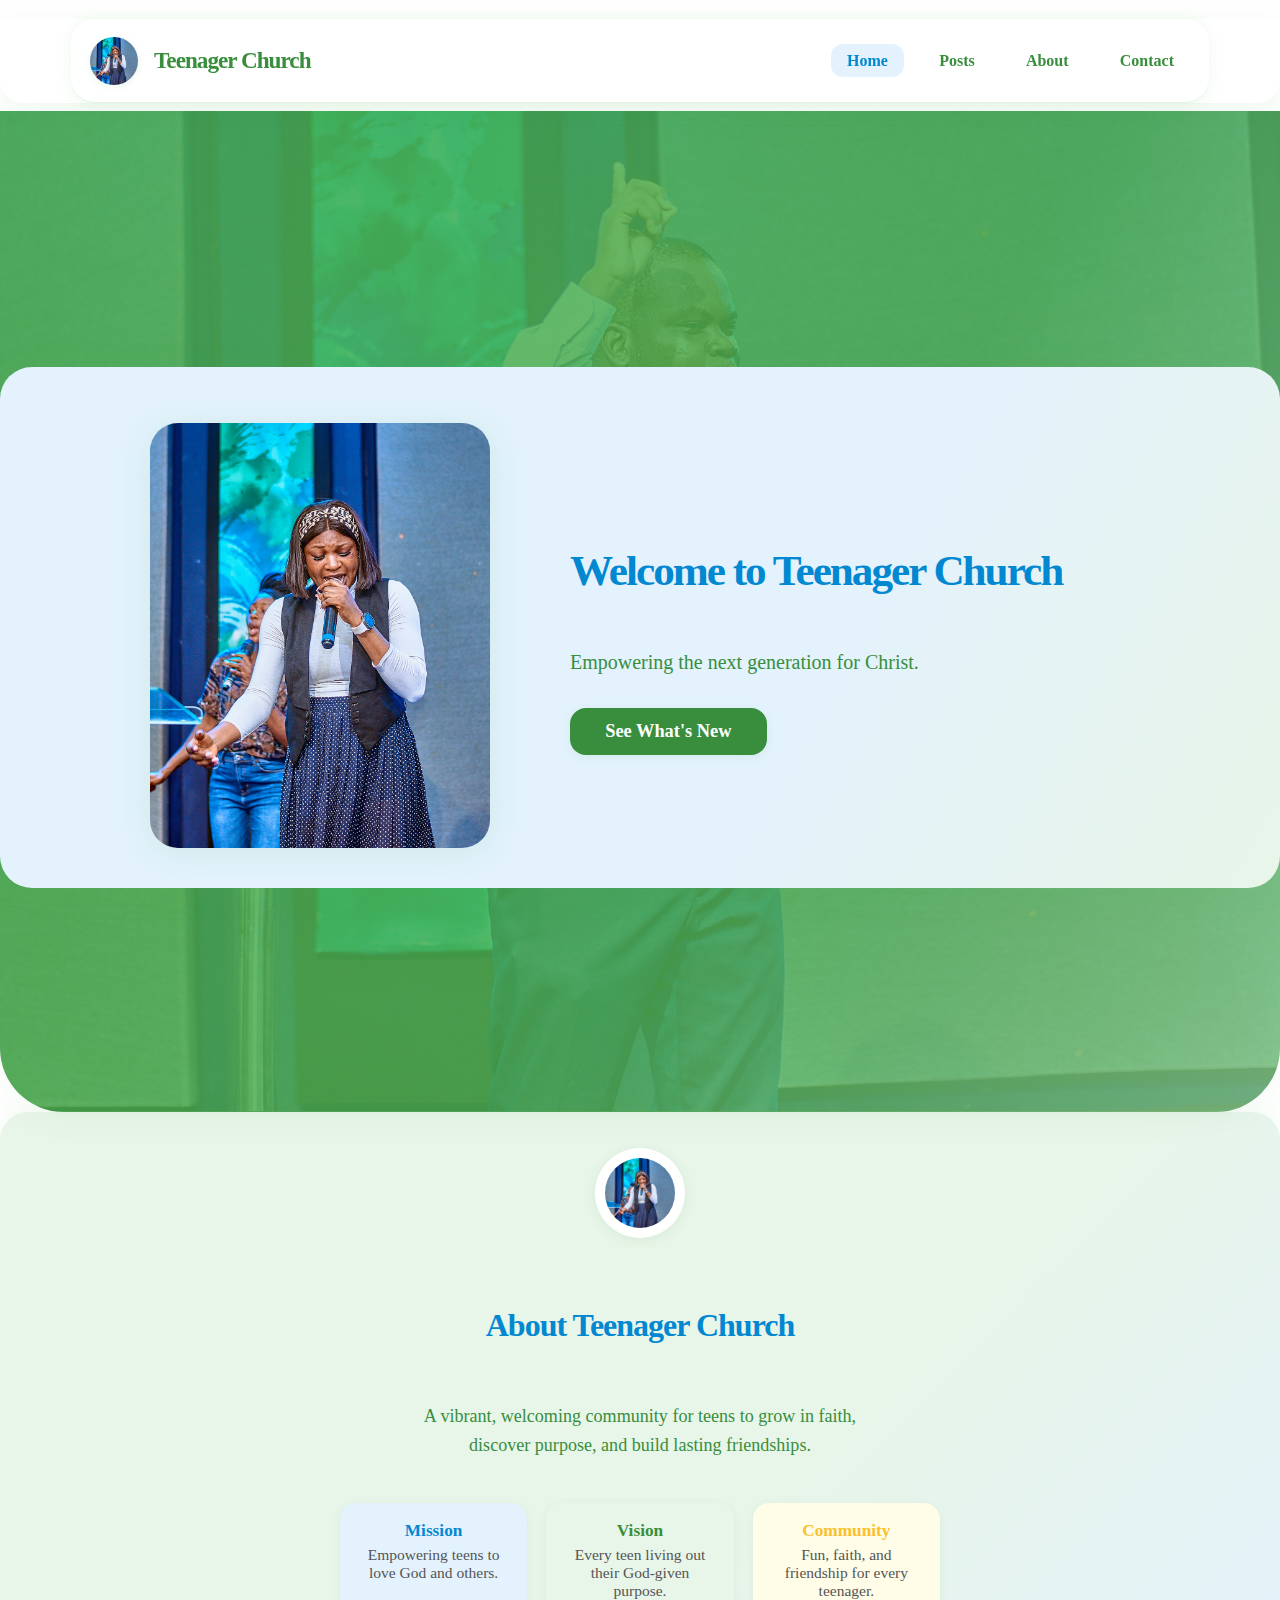
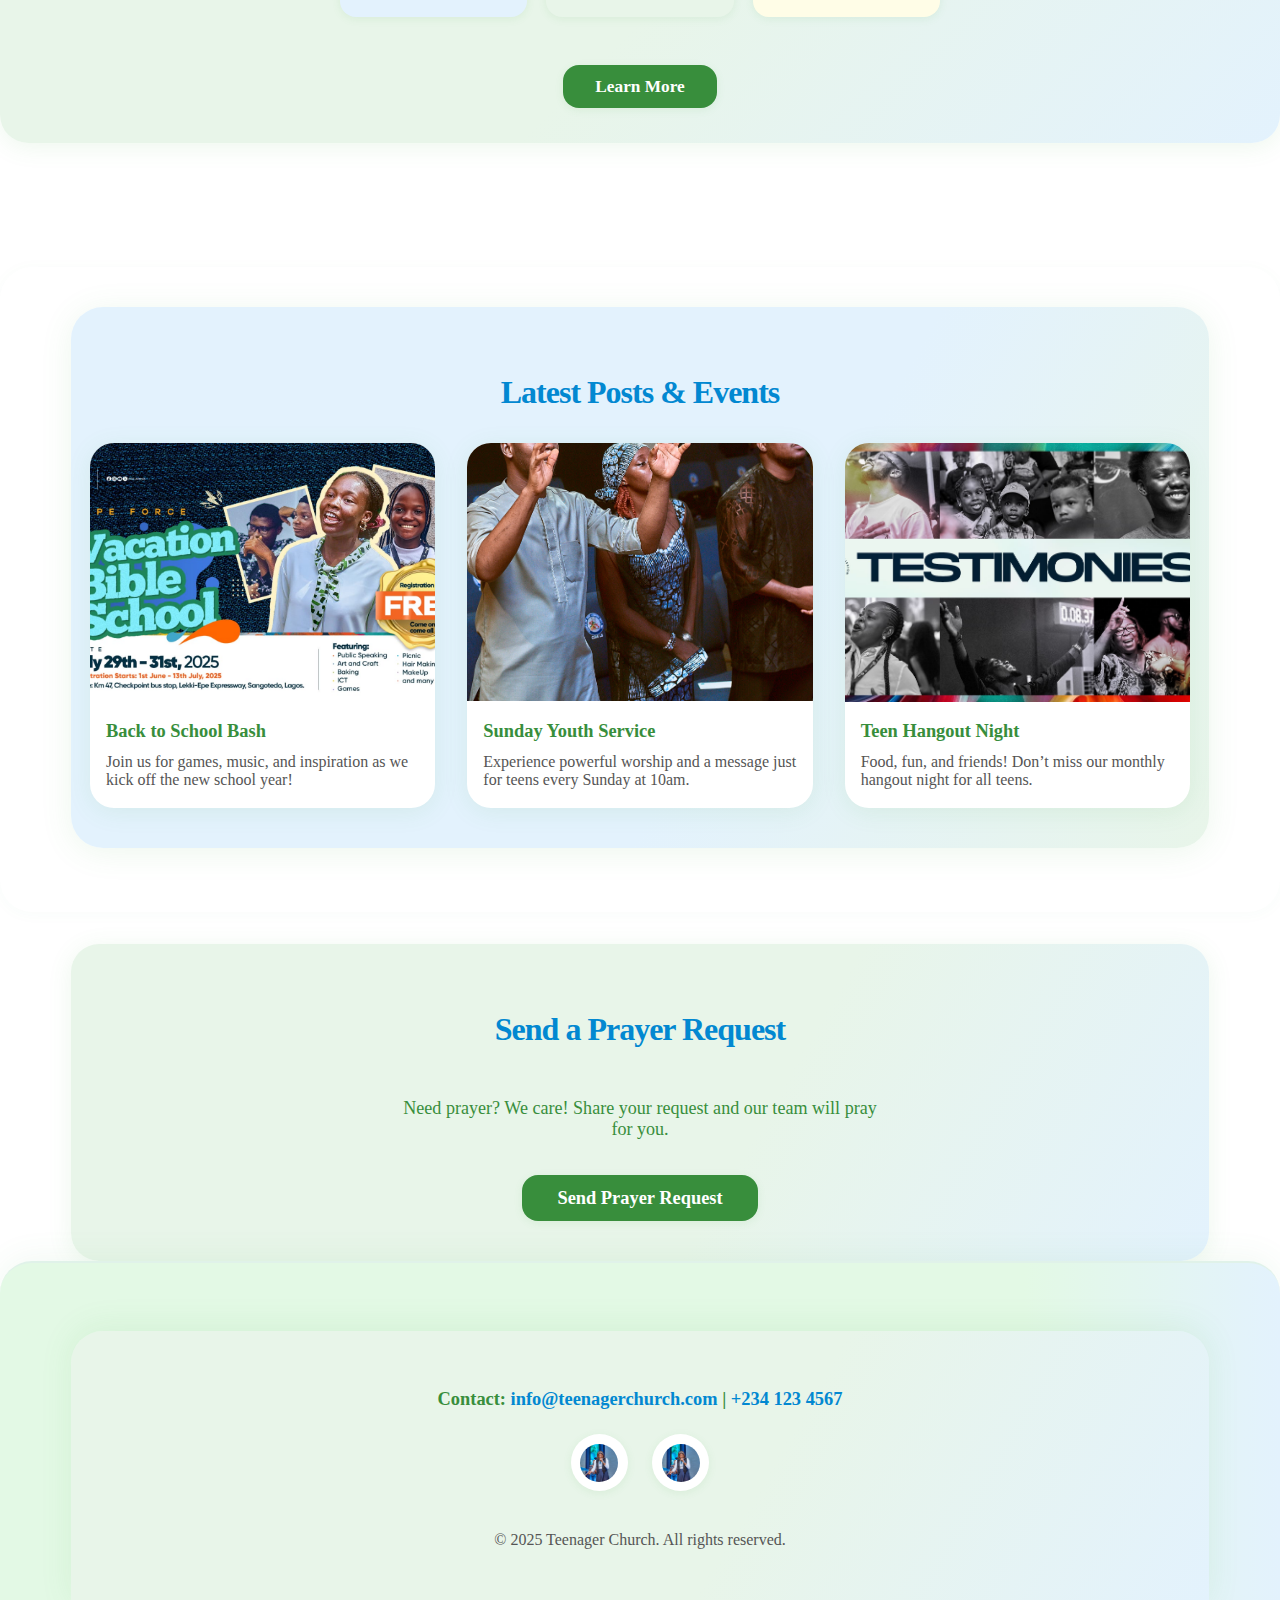
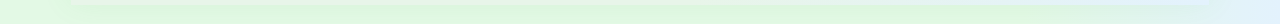
<file: index.html>
<!DOCTYPE html>
<html lang="en">
<head>
  <meta charset="UTF-8">
  <meta name="viewport" content="width=device-width, initial-scale=1.0">
  <title>Teenager Church | Home</title>
  <link rel="stylesheet" href="assets/css/style.css">
  <link href="https://fonts.googleapis.com/css?family=Poppins:400,600&display=swap" rel="stylesheet">
  <script defer src="assets/js/main.js"></script>
</head>
<body> 
  <header class="header">
    <div class="container header-modern" style="background:rgba(255,255,255,0.75); backdrop-filter:blur(12px); border-radius:24px; box-shadow:0 2px 16px rgba(76,175,80,0.10); padding:1.1rem 1.2rem; margin-top:1.2rem; display:flex; align-items:center; justify-content:space-between; gap:2rem;">
      <div class="logo-modern" style="display:flex; align-items:center; gap:1rem;">
        <img src="assets/images/AIP_6742.jpg" alt="Logo" style="width:48px; height:48px; border-radius:50%; object-fit:cover; box-shadow:0 2px 8px rgba(76,175,80,0.10);">
        <span style="font-size:1.45rem; font-weight:700; color:#388e3c; letter-spacing:-1px;">Teenager Church</span>
      </div>
      <nav class="nav-modern" style="display:flex; align-items:center; gap:1.2rem;">
        <button class="menu-btn" aria-label="Open menu" onclick="document.querySelector('.nav-modern ul').classList.toggle('open')" style="background:none; border:none; font-size:2rem; color:#388e3c; display:none; cursor:pointer;">&#9776;</button>
        <ul style="display:flex; gap:1.2rem; list-style:none; margin:0; padding:0;">
          <li><a href="index.html" class="active" style="font-weight:600; color:#0288d1; background:#e3f2fd; border-radius:12px; padding:0.5rem 1rem; text-decoration:none;">Home</a></li>
          <li><a href="posts.html" style="font-weight:600; color:#388e3c; border-radius:12px; padding:0.5rem 1rem; text-decoration:none;">Posts</a></li>
          <li><a href="about.html" style="font-weight:600; color:#388e3c; border-radius:12px; padding:0.5rem 1rem; text-decoration:none;">About</a></li>
          <li><a href="contact.html" style="font-weight:600; color:#388e3c; border-radius:12px; padding:0.5rem 1rem; text-decoration:none;">Contact</a></li>
        </ul>
      </nav>
    </div>
  </header>
  <main>
    <section class="hero">
      <div class="hero-modern" style="background:linear-gradient(120deg,#e3f2fd 60%,#e8f5e9 100%); border-radius:32px; box-shadow:0 4px 32px rgba(76,175,80,0.10); padding:3.5rem 1.2rem 2.5rem 1.2rem; display:flex; flex-wrap:wrap; align-items:center; gap:2.5rem; justify-content:center; margin-bottom:2rem;">
        <div class="hero-img" style="flex:1 1 320px; min-width:220px; max-width:420px; display:flex; align-items:center; justify-content:center; position:relative;">
          <img id="hero-slider-img" src="assets/images/AIP_6742.jpg" alt="Hero Teenager Church" style="width:100%; max-width:340px; border-radius:28px; box-shadow:0 4px 32px rgba(76,175,80,0.13); object-fit:cover; aspect-ratio:4/5; transition:opacity 0.7s;">
        </div>
        <div class="hero-content-modern" style="flex:2 1 400px; min-width:220px; max-width:600px; display:flex; flex-direction:column; gap:1.2rem; align-items:flex-start; justify-content:center;">
          <h1 style="color:#0288d1; font-size:2.7rem; font-weight:800; margin-bottom:0.7rem; letter-spacing:-2px;">Welcome to Teenager Church</h1>
          <p style="color:#388e3c; font-size:1.25rem; font-weight:500; margin-bottom:0.7rem; line-height:1.6;">Empowering the next generation for Christ.</p>
          <a href="posts.html" class="btn btn-primary" style="background:#388e3c; color:#fff; font-weight:600; font-size:1.15rem; border-radius:16px; padding:0.8rem 2.2rem; box-shadow:0 2px 8px rgba(76,175,80,0.10); text-decoration:none; transition:background 0.2s;">See What's New</a>
        </div>
      </div>
  <script>
    // Simple hero image slider
    const heroImages = [
      'assets/images/AIP_6742.jpg',
      'assets/images/AIP_6838.jpg',
      'assets/images/AIP_7256.jpg',
      'assets/images/AIP_7280.jpg'
    ];
    let heroIndex = 0;
    const heroImg = document.addEventListener ? document.getElementById('hero-slider-img') : null;
    function showNextHeroImg() {
      heroIndex = (heroIndex + 1) % heroImages.length;
      const img = document.getElementById('hero-slider-img');
      if (img) {
        img.style.opacity = 0.5;
        setTimeout(() => {
          img.src = heroImages[heroIndex];
          img.style.opacity = 1;
        }, 400);
      }
    }
    setInterval(showNextHeroImg, 3500);
  </script>
    </section>
    <!-- <section class="intro"> -->
      <div class="intro-modern" style="background:linear-gradient(135deg,#e8f5e9 60%,#e3f2fd 100%); border-radius:28px; box-shadow:0 4px 24px rgba(76,175,80,0.10); padding:2.2rem 1rem; margin-bottom:2rem; display:flex; flex-direction:column; align-items:center; gap:2rem;">
        <div class="intro-logo" style="background:#fff; border-radius:50%; box-shadow:0 2px 12px rgba(76,175,80,0.12); width:90px; height:90px; display:flex; align-items:center; justify-content:center; margin-bottom:0.7rem;">
          <img src="assets/images/AIP_6742.jpg" alt="Teenager Church Logo" style="width:70px; height:70px; border-radius:50%; object-fit:cover;">
        </div>
        <h2 style="color:#0288d1; font-size:2rem; font-weight:800; margin-bottom:0.5rem; text-align:center; letter-spacing:-1px;">About Teenager Church</h2>
        <p style="color:#388e3c; font-size:1.13rem; font-weight:500; margin-bottom:0.7rem; text-align:center; max-width:480px; line-height:1.6;">
          A vibrant, welcoming community for teens to grow in faith, discover purpose, and build lasting friendships.
        </p>
        <div class="intro-cards-modern" style="display:grid; grid-template-columns:repeat(auto-fit,minmax(140px,1fr)); gap:1.2rem; width:100%; max-width:600px;">
          <div style="background:#e3f2fd; border-radius:16px; box-shadow:0 2px 8px rgba(76,175,80,0.10); padding:1.1rem 1rem; display:flex; flex-direction:column; align-items:center;">
            <span style="font-weight:700; color:#0288d1; font-size:1.08rem; margin-bottom:0.3rem;">Mission</span>
            <span style="font-size:0.97rem; color:#555; text-align:center;">Empowering teens to love God and others.</span>
          </div>
          <div style="background:#e8f5e9; border-radius:16px; box-shadow:0 2px 8px rgba(76,175,80,0.10); padding:1.1rem 1rem; display:flex; flex-direction:column; align-items:center;">
            <span style="font-weight:700; color:#388e3c; font-size:1.08rem; margin-bottom:0.3rem;">Vision</span>
            <span style="font-size:0.97rem; color:#555; text-align:center;">Every teen living out their God-given purpose.</span>
          </div>
          <div style="background:#fffde7; border-radius:16px; box-shadow:0 2px 8px rgba(76,175,80,0.10); padding:1.1rem 1rem; display:flex; flex-direction:column; align-items:center;">
            <span style="font-weight:700; color:#fbc02d; font-size:1.08rem; margin-bottom:0.3rem;">Community</span>
            <span style="font-size:0.97rem; color:#555; text-align:center;">Fun, faith, and friendship for every teenager.</span>
          </div>
        </div>
        <a href="about.html" class="btn btn-primary" style="background:#388e3c; color:#fff; font-weight:600; font-size:1.08rem; border-radius:16px; padding:0.7rem 2rem; box-shadow:0 2px 8px rgba(76,175,80,0.10); text-decoration:none; transition:background 0.2s; margin-top:1rem;">Learn More</a>
      </div>
      </div>
    </section>
    <div class="section-divider"></div>
    <section class="latest-posts">
      <div class="container latest-posts-responsive" style="background:linear-gradient(120deg,#e3f2fd 60%,#e8f5e9 100%); border-radius:32px; box-shadow:0 4px 32px rgba(76,175,80,0.10); padding:2.5rem 1.2rem; margin-bottom:2rem;">
        <h2 style="color:#0288d1; font-size:2rem; font-weight:700; margin-bottom:2rem; text-align:center; letter-spacing:-1px;">Latest Posts & Events</h2>
        <div class="posts-gallery" style="display:grid; grid-template-columns:repeat(auto-fit,minmax(260px,1fr)); gap:2rem; width:100%;">
          <!-- Example card -->
          <div class="post-card-modern" style="background:#fff; border-radius:24px; box-shadow:0 4px 24px rgba(76,175,80,0.10); overflow:hidden; display:flex; flex-direction:column; transition:transform 0.2s;">
            <div style="width:100%; aspect-ratio:4/3; overflow:hidden;">
              <img src="assets/images/WhatsApp Image 2025-07-27 at 21.10.48_537dfea6.jpg" alt="Post 1" style="width:100%; height:100%; object-fit:cover;">
            </div>
            <div style="padding:1.2rem 1rem; display:flex; flex-direction:column; gap:0.7rem;">
              <div style="font-size:1.15rem; font-weight:600; color:#388e3c;">Back to School Bash</div>
              <div style="font-size:1rem; color:#555;">Join us for games, music, and inspiration as we kick off the new school year!</div>
              <!-- <button class="share-btn" title="Share" style="align-self:flex-end; background:#e3f2fd; border:none; border-radius:50%; padding:0.5em 0.7em; box-shadow:0 2px 8px rgba(76,175,80,0.10); cursor:pointer; transition:background 0.2s;"><span style="font-size:1.2em; color:#0288d1;">&#128257;</span></button> -->
            </div>
          </div>
          <div class="post-card-modern" style="background:#fff; border-radius:24px; box-shadow:0 4px 24px rgba(76,175,80,0.10); overflow:hidden; display:flex; flex-direction:column; transition:transform 0.2s;">
            <div style="width:100%; aspect-ratio:4/3; overflow:hidden;">
              <img src="assets/images/AIP_7256.jpg" alt="Post 2" style="width:100%; height:100%; object-fit:cover;">
            </div>
            <div style="padding:1.2rem 1rem; display:flex; flex-direction:column; gap:0.7rem;">
              <div style="font-size:1.15rem; font-weight:600; color:#388e3c;">Sunday Youth Service</div>
              <div style="font-size:1rem; color:#555;">Experience powerful worship and a message just for teens every Sunday at 10am.</div>
              <!-- <button class="share-btn" title="Share" style="align-self:flex-end; background:#e3f2fd; border:none; border-radius:50%; padding:0.5em 0.7em; box-shadow:0 2px 8px rgba(76,175,80,0.10); cursor:pointer; transition:background 0.2s;"><span style="font-size:1.2em; color:#0288d1;">&#128257;</span></button> -->
            </div>
          </div>
          <div class="post-card-modern" style="background:#fff; border-radius:24px; box-shadow:0 4px 24px rgba(76,175,80,0.10); overflow:hidden; display:flex; flex-direction:column; transition:transform 0.2s;">
            <div style="width:100%; aspect-ratio:4/3; overflow:hidden;">
              <img src="assets/images/WhatsApp Image 2025-03-15 at 10.55.03_71d31a59.jpg" alt="Post 3" style="width:100%; height:100%; object-fit:cover;">
            </div>
            <div style="padding:1.2rem 1rem; display:flex; flex-direction:column; gap:0.7rem;">
              <div style="font-size:1.15rem; font-weight:600; color:#388e3c;">Teen Hangout Night</div>
              <div style="font-size:1rem; color:#555;">Food, fun, and friends! Don’t miss our monthly hangout night for all teens.</div>
              <!-- <button class="share-btn" title="Share" style="align-self:flex-end; background:#e3f2fd; border:none; border-radius:50%; padding:0.5em 0.7em; box-shadow:0 2px 8px rgba(76,175,80,0.10); cursor:pointer; transition:background 0.2s;"><span style="font-size:1.2em; color:#0288d1;">&#128257;</span></button> -->
            </div>
          </div>
        </div>
      </div>
      
    </section>
    <!-- <d Did you work you know anything iv class="section-divider"></div> -->

    <section ></section>
      <div class="container" style="background:linear-gradient(120deg,#e8f5e9 60%,#e3f2fd 100%); border-radius:28px; box-shadow:0 4px 24px rgba(76,175,80,0.10); padding:2.5rem 1.2rem; display:flex; flex-direction:column; align-items:center; gap:1.5rem;">
        <h2 style="color:#0288d1; font-size:2rem; font-weight:700; margin-bottom:0.5rem; letter-spacing:-1px;">Send a Prayer Request</h2>
        <p style="color:#388e3c; font-size:1.13rem; font-weight:500; margin-bottom:0.7rem; text-align:center; max-width:480px;">
          Need prayer? We care! Share your request and our team will pray for you.
        </p>
        <a href="contact.html#prayer" class="btn btn-secondary" style="background:#388e3c; color:#fff; font-weight:600; font-size:1.15rem; border-radius:16px; padding:0.8rem 2.2rem; box-shadow:0 2px 8px rgba(76,175,80,0.10); text-decoration:none; transition:background 0.2s;">
          Send Prayer Request
        </a>
      <!-- </div> -->
    </section>

  </main>
  <footer class="footer">
    <div class="container footer-modern" style="background:linear-gradient(120deg,#e8f5e9 60%,#e3f2fd 100%); border-radius:32px 32px 0 0; box-shadow:0 -4px 32px rgba(76,175,80,0.10); padding:2.5rem 1.2rem; margin-top:2rem; display:flex; flex-direction:column; align-items:center; gap:1.5rem;">
      <div style="display:flex; flex-direction:column; align-items:center; gap:1.2rem; width:100%;">
        <p style="font-size:1.15rem; color:#388e3c; font-weight:600; margin-bottom:0.3rem; text-align:center;">Contact: <a href="mailto:info@teenagerchurch.com" style="color:#0288d1; text-decoration:none;">info@teenagerchurch.com</a> | <a href="tel:+2341234567" style="color:#0288d1; text-decoration:none;">+234 123 4567</a></p>
        <div class="social-links-modern" style="display:flex; gap:1.5rem; justify-content:center;">
          <a href="#" aria-label="Instagram" style="background:#fff; border-radius:50%; box-shadow:0 2px 8px rgba(76,175,80,0.10); padding:0.6rem; display:flex; align-items:center; justify-content:center; transition:background 0.2s;">
            <img src="assets/images/AIP_6742.jpg" alt="Instagram" style="width:38px; height:38px; border-radius:50%; object-fit:cover;">
          </a>
          <a href="#" aria-label="YouTube" style="background:#fff; border-radius:50%; box-shadow:0 2px 8px rgba(76,175,80,0.10); padding:0.6rem; display:flex; align-items:center; justify-content:center; transition:background 0.2s;">
            <img src="assets/images/AIP_6742.jpg" alt="YouTube" style="width:38px; height:38px; border-radius:50%; object-fit:cover;">
          </a>
        </div>
      </div>
      <p style="font-size:1rem; color:#555; text-align:center; margin-top:1rem;">&copy; 2025 Teenager Church. All rights reserved.</p>
    </div>
  </footer>
  
</body>
</html>
</file>
<file: assets/css/style.css>
@media (max-width: 600px) {
  .hero {
    padding: 7rem 0 6rem 0;
  }
}
/* Beautiful About Section */
.about-section {
  background: linear-gradient(120deg, #e3f9e5 60%, #e3f2fd 100%);
  padding: 3rem 0 2.2rem 0;
  text-align: center;
  border-radius: 0 0 40px 40px;
  box-shadow: 0 4px 32px rgba(76,175,80,0.07);
  margin-bottom: 2.5rem;
  position: relative;
  overflow: hidden;
}
.about-section .container {
  position: relative;
  z-index: 1;
  background: rgba(255,255,255,0.92);
  border-radius: 24px;
  box-shadow: 0 4px 24px rgba(76,175,80,0.10);
  padding: 2.5rem 2rem;
}
.about-section h2 {
  color: var(--primary-light-green);
  font-size: 1.7rem;
  font-weight: 700;
  letter-spacing: -1px;
  margin-bottom: 0.7rem;
}
.about-section p {
  color: #388e3c;
  font-size: 1.08rem;
  font-weight: 500;
  margin-bottom: 2rem;
}
.about-section .gallery {
  display: grid;
  grid-template-columns: repeat(auto-fit, minmax(160px, 1fr));
  gap: 1.5rem;
  margin-top: 2.5rem;
}
.about-section .gallery img {
  width: 100%;
  height: 140px;
  object-fit: cover;
  border-radius: 18px;
  box-shadow: 0 2px 12px rgba(76,175,80,0.13);
  transition: transform 0.2s, box-shadow 0.2s;
}
.about-section .gallery img:hover {
  transform: scale(1.08);
  box-shadow: 0 8px 32px rgba(76,175,80,0.18);
}
@media (max-width: 900px) {
  .about-section .container {
    padding: 1.2rem 0.7rem;
    border-radius: 18px;
  }
  .about-section .gallery img {
    height: 100px;
  }
}
@media (max-width: 600px) {
  .about-section h2 {
    font-size: 1.1rem;
  }
  .about-section .container {
    padding: 0.7rem 0.3rem;
    border-radius: 12px;
    box-shadow: 0 2px 12px rgba(76,175,80,0.10);
  }
  .about-section .gallery {
    gap: 0.7rem;
  }
  .about-section .gallery img {
    height: 60px;
    border-radius: 8px;
  }
}
.intro-cards {
  display: flex;
  justify-content: center;
  gap: 2rem;
  flex-wrap: wrap;
  margin-top: 1.5rem;
}
.intro-card {
  background: rgba(255,255,255,0.92);
  border-radius: 24px;
  box-shadow: 0 4px 24px rgba(76,175,80,0.10);
  padding: 1.5rem 1.7rem;
  min-width: 200px;
  max-width: 320px;
  flex: 1 1 260px;
  display: flex;
  flex-direction: column;
  align-items: center;
  transition: transform 0.18s, box-shadow 0.18s;
  position: relative;
  overflow: hidden;
  border: 2px solid #e0f2e9;
}
/* Beautiful Contact Section */
.contact-section {
  background: linear-gradient(120deg, #e3f9e5 60%, #e3f2fd 100%);
  padding: 3rem 0 2.2rem 0;
  text-align: center;
  border-radius: 0 0 40px 40px;
  box-shadow: 0 4px 32px rgba(76,175,80,0.07);
  margin-bottom: 2.5rem;
  position: relative;
  overflow: hidden;
}
.contact-section .container {
  position: relative;
  z-index: 1;
  background: rgba(255,255,255,0.92);
  border-radius: 24px;
  box-shadow: 0 4px 24px rgba(76,175,80,0.10);
  padding: 2.5rem 2rem;
}
.contact-section h2 {
  color: var(--primary-light-green);
  font-size: 2rem;
  font-weight: 700;
  letter-spacing: -1px;
  margin-bottom: 1.2rem;
  display: flex;
  align-items: center;
  justify-content: center;
  gap: 0.7rem;
}
.contact-section h2::before {
  content: '\2709';
  font-size: 1.5rem;
  color: var(--secondary-green);
  margin-right: 0.3rem;
}
.contact-form {
  display: flex;
  flex-direction: column;
  gap: 1.1rem;
  margin-bottom: 2.2rem;
  align-items: center;
}
.contact-form input,
.contact-form textarea {
  padding: 1rem 1.2rem;
  border-radius: 14px;
  border: 1.5px solid #e0f2e9;
  font-size: 1.08rem;
  font-family: var(--font-main);
  background: rgba(245,245,245,0.95);
  resize: none;
  box-shadow: 0 2px 8px rgba(76,175,80,0.07);
  transition: border 0.2s;
  width: 100%;
  max-width: 420px;
}
.contact-form input:focus,
.contact-form textarea:focus {
  border: 1.5px solid var(--primary-light-green);
  outline: none;
}
.contact-form textarea {
  min-height: 120px;
}
.map-social {
  display: flex;
  gap: 2rem;
  align-items: flex-start;
  justify-content: center;
  margin-top: 2.2rem;
  flex-wrap: wrap;
}
.map-embed {
  flex: 2;
  min-width: 220px;
  border-radius: 18px;
  overflow: hidden;
  box-shadow: 0 2px 16px rgba(76,175,80,0.13);
  background: #fff;
}
.map-embed iframe {
  width: 100%;
  height: 250px;
  border: none;
  border-radius: 18px;
}
.map-social .social-links {
  display: flex;
  flex-direction: column;
  gap: 1.2rem;
  align-items: center;
  justify-content: flex-start;
  margin-top: 0.5rem;
}
.map-social .social-links a {
  background: #e3f2fd;
  border-radius: 50%;
  padding: 0.7rem;
  box-shadow: 0 2px 8px rgba(76,175,80,0.07);
  transition: background 0.2s;
}
.map-social .social-links a:hover {
  background: var(--primary-light-green);
}
.map-social .social-links img {
  width: 36px;
  height: 36px;
}
@media (max-width: 900px) {
  .contact-section .container {
    padding: 1.2rem 0.7rem;
    border-radius: 18px;
  }
  .map-social {
    gap: 1rem;
  }
  .map-embed iframe {
    height: 180px;
  }
}
@media (max-width: 600px) {
  .contact-section h2 {
    font-size: 1.2rem;
  }
  .contact-section .container {
    padding: 0.7rem 0.3rem; Hello
    border-radius: 12px;
    box-shadow: 0 2px 12px rgba(76,175,80,0.10);
  }
  .contact-form input,
  .contact-form textarea {
    font-size: 0.97rem;
    padding: 0.7rem 0.7rem;
    max-width: 100%;
  }
  .map-embed iframe {
    height: 120px;
  }
  .map-social .social-links img {
    width: 28px;
    height: 28px;
  }
}
  .intro h2 {
    font-size: 1.3rem;
  }
  .intro p {
    font-size: 1rem;
  }
  .intro-cards {
    gap: 0.7rem;
  }
  .intro-card {
    padding: 0.7rem 0.5rem;
    min-width: 120px;
    max-width: 100%;
  }
  .intro-card img {
    width: 100%;
    height: 80px;
    max-width: 100px;
  }
}
/* Poppins font is loaded from Google Fonts */
:root {
  --primary-light-green: #4CAF50;
  --secondary-green: #81C784;
  --white: #FFFFFF;
  --dark-gray: #333333;
  --soft-gray: #F5F5F5;
  --font-main: 'Poppins', sans-serif;
  --accent-yellow: #ffe082;
  --accent-blue: #40c4ff;
}


body {
  font-family: var(--font-main);
  background: var(--soft-gray);
  color: var(--dark-gray);
  margin: 0;
  padding: 0;
}

/* Modern container design */
.container {
  max-width: 1100px;
  margin: 0 auto;
  background: rgba(255,255,255,0.98);
  border-radius: 24px;
  box-shadow: 0 4px 32px rgba(76,175,80,0.07);
  padding: 2rem 2.5rem;
  transition: box-shadow 0.2s, background 0.2s;
}

@media (max-width: 900px) {
  .container {
    padding: 1.2rem 1rem;
    border-radius: 18px;
  }
}

@media (max-width: 600px) {
  .container {
    padding: 0.7rem 0.3rem;
    border-radius: 12px;
    box-shadow: 0 2px 12px rgba(76,175,80,0.10);
  }
}

/* Beautiful Header */
.header {
  background: rgba(255,255,255,0.85);
  box-shadow: 0 4px 24px rgba(76,175,80,0.08);
  position: sticky;
  top: 0;
  z-index: 100;
  backdrop-filter: blur(8px);
  border-radius: 0 0 24px 24px;
  margin-bottom: 0.5rem;
  transition: background 0.3s;
}
.header .container {
  display: flex;
  align-items: center;
  justify-content: flex-start;
  gap: 2.5rem;
  padding: 1.1rem 2.2rem 1.1rem 1.2rem;
  border-bottom: 1.5px solid #e0f2e9;
}
.logo {
  display: flex;
  align-items: center;
  font-weight: 800;
  font-size: 1.6rem;
  color: var(--primary-light-green);
  letter-spacing: -1px;
  gap: 0.7rem;
  margin-right: 1.5rem;
}
.nav {
  display: flex;
  align-items: center;
  flex: 1;
}
.nav ul {
  list-style: none;
  display: flex;
  gap: 2.2rem;
  margin: 0;
  padding: 0;
  align-items: center;
}
.logo {
  display: flex;
  align-items: center;
  font-weight: 800;
  font-size: 1.6rem;
  color: var(--primary-light-green);
  letter-spacing: -1px;
  gap: 0.7rem;
}
.logo img {
  width: 36px;
  height: 36px;
  border-radius: 50%;
  box-shadow: 0 2px 8px rgba(76,175,80,0.10);
  background: var(--soft-gray);
}
.nav ul {
  list-style: none;
  display: flex;
  gap: 2.2rem;
  margin: 0;
  padding: 0;
  align-items: center;
}
.nav a {
  text-decoration: none;
  color: var(--dark-gray);
  font-weight: 700;
  font-size: 1.08rem;
  padding: 0.3rem 0.7rem;
  border-radius: 8px;
  transition: background 0.18s, color 0.18s;
}
.nav a:hover, .nav a.active {
  background: var(--primary-light-green);
  color: var(--white);
}
/* Mobile menu button */
.menu-btn {
  display: none;
  background: none;
  border: none;
  font-size: 2rem;
  color: var(--primary-light-green);
  cursor: pointer;
  margin-left: 1rem;
}
@media (max-width: 900px) {
  .header .container {
    gap: 1.2rem;
    padding: 0.7rem 0.7rem 0.7rem 0.7rem;
  }
  .logo {
    font-size: 1.2rem;
    margin-right: 0.7rem;
  }
  .nav ul {
    gap: 1.1rem;
  }
}
@media (max-width: 700px) {
  .header .container {
    flex-direction: row;
    gap: 0.5rem;
    padding: 0.7rem 0.7rem 0.7rem 0.7rem;
    flex-wrap: nowrap;
  }
  .logo {
    font-size: 1.1rem;
    margin-right: 0.3rem;
    flex-shrink: 0;
    min-width: 0;
    white-space: nowrap;
  }
  .nav {
    display: flex;
    align-items: center;
    flex: 1;
    min-width: 0;
  }
  .nav ul {
    display: none;
    position: absolute;
    top: 64px;
    right: 12px;
    background: rgba(255,255,255,0.98);
    box-shadow: 0 8px 32px rgba(76,175,80,0.13);
    border-radius: 16px;
    flex-direction: column;
    gap: 1.2rem;
    padding: 1.2rem 1.5rem;
    z-index: 200;
    min-width: 160px;
    animation: fadeInMenu 0.25s;
  }
  .nav ul.open {
    display: flex;
  }
  .menu-btn {
    display: block;
    margin-left: auto;
  }
}
@keyframes fadeInMenu {
  from { opacity: 0; transform: translateY(-10px); }
  to { opacity: 1; transform: translateY(0); }
}
/* Beautiful Hero Section */
/* Longer Hero Section */
/* Extra Long Hero Section */
.hero {
  background: linear-gradient(120deg, rgba(76,175,80,0.85) 60%, rgba(129,199,132,0.85) 100%), url('../images/AIP_6838.jpg') center/cover no-repeat;
  color: var(--white);
  padding: 16rem 0 12rem 0;
  text-align: center;
  position: relative;
  overflow: hidden;
  border-radius: 0 0 64px 64px;
  box-shadow: 0 4px 32px rgba(76,175,80,0.07);
}
.hero::after {
  content: '';
  position: absolute;
  left: 0; right: 0; bottom: 0;
  height: 80px;
  background: linear-gradient(to top, var(--soft-gray) 80%, transparent 100%);
  z-index: 1;
}
.hero-content {
  position: relative;
  z-index: 2;
  display: flex;
  flex-direction: column;
  align-items: center;
  justify-content: center;
  gap: 1.2rem;
}
.hero-content h1 {
  font-size: 3rem;
  margin-bottom: 1rem;
  letter-spacing: -1px;
  text-shadow: 0 2px 12px rgba(76,175,80,0.12);
  display: flex;
  align-items: center;
  gap: 0.7rem;
}
.hero-content h1::before {
  content: '\1F4AA';
  font-size: 2.2rem;
  color: #ffe082;
  margin-right: 0.3rem;
}
.hero-content p {
  font-size: 1.35rem;
  margin-bottom: 2.2rem;
  color: #e8f5e9;
  font-weight: 500;
}
.hero-content .btn-primary {
  font-size: 1.15rem;
  padding: 1rem 2.5rem;
  border-radius: 30px;
  box-shadow: 0 2px 12px rgba(255,224,130,0.13);
  font-weight: 700;
  margin-top: 0.7rem;
}
.hero-content .btn-primary:hover {
  background: #ffe082;
  color: var(--primary-light-green);
}
@media (max-width: 900px) {
  .hero {
    padding: 10rem 0 8rem 0;
    border-radius: 0 0 32px 32px;
  }
  .hero-content h1 {
    font-size: 2rem;
  }
  .hero-content .btn-primary {
    font-size: 1rem;
    padding: 0.7rem 1.2rem;
  }
}
@media (max-width: 600px) {
  .hero {
    padding: 7rem 0 6rem 0;
    border-radius: 0 0 18px 18px;
  }
  .hero-content h1 {
    font-size: 1.3rem;
  }
}
@media (max-width: 600px) {
  .hero {
    padding: 3rem 0 2rem 0;
  }
}
.btn {
  padding: 0.75rem 2rem;
  border: none;
  border-radius: 30px;
  font-size: 1rem;
  font-weight: 600;
  cursor: pointer;
  transition: background 0.2s, color 0.2s;
  text-decoration: none;
  display: inline-block;
}
.btn-primary {
  background: var(--white);
  color: var(--primary-light-green);
}
.btn-primary:hover {
  background: var(--secondary-green);
  color: var(--white);
}
.btn-secondary {
  background: var(--primary-light-green);
  color: var(--white);
}
.btn-secondary:hover {
  background: var(--secondary-green);
}
/* Redesigned intro section */
.intro {
  background: linear-gradient(120deg, #e3f9e5 60%, #e3f2fd 100%);
  padding: 3rem 0 2.2rem 0;
  text-align: center;
  border-radius: 0 0 40px 40px;
  box-shadow: 0 4px 32px rgba(76,175,80,0.07);
  margin-bottom: 2.5rem;
  position: relative;
  overflow: hidden;
}
.intro::before {
  content: '';
  position: absolute;
  top: 0; left: 0; right: 0; bottom: 0;
  background: rgba(255,255,255,0.45);
  z-index: 0;
}
.intro .container {
  position: relative;
  z-index: 1;
}
.intro h2 {
  color: var(--primary-light-green);
  margin-bottom: 0.7rem;
  font-size: 2rem;
  font-weight: 700;
  letter-spacing: -1px;
}
.intro p {
  color: #388e3c;
  font-size: 1.13rem;
  font-weight: 500;
  margin-bottom: 2rem;
}
.intro-cards {
  display: flex;
  justify-content: center;
  gap: 2rem;
  flex-wrap: wrap;
  margin-top: 1.5rem;
}
.intro-card {
  background: rgba(255,255,255,0.85);
  border-radius: 20px;
  box-shadow: 0 2px 16px rgba(76,175,80,0.08);
  padding: 1.5rem 1.7rem;
  min-width: 180px;
  max-width: 260px;
  flex: 1 1 220px;
  display: flex;
  flex-direction: column;
  align-items: center;
  transition: transform 0.18s, box-shadow 0.18s;
  position: relative;
  overflow: hidden;
  border: 1.5px solid #e0f2e9;
}
.intro-card:hover {
  transform: translateY(-8px) scale(1.04);
  box-shadow: 0 8px 32px rgba(76,175,80,0.15);
}
.intro-card img {
  width: 44px;
  height: 44px;
  margin-bottom: 0.7rem;
  border-radius: 12px;
  box-shadow: 0 2px 8px rgba(76,175,80,0.10);
}
.intro-card-title {
  font-weight: 700;
  font-size: 1.1rem;
  margin-bottom: 0.4rem;
}
.intro-card-text {
  font-size: 1rem;
  color: #555;
}
@media (max-width: 900px) {
  .intro-cards {
    gap: 1.2rem;
  }
  .intro-card {
    padding: 1.1rem 1rem;
    min-width: 140px;
    max-width: 220px;
  }
}
@media (max-width: 600px) {
  .intro h2 {
    font-size: 1.3rem;
  }
  .intro p {
    font-size: 1rem;
  }
  .intro-cards {
    gap: 0.7rem;
  }
  .intro-card {
    padding: 0.7rem 0.5rem;
    min-width: 120px;
    max-width: 100%;
  }
  .intro-card img {
    width: 32px;
    height: 32px;
  }
}
.latest-posts {
  background: var(--soft-gray);
  padding: 2.5rem 0 2rem 0;
  border-radius: 32px;
  margin-bottom: 2rem;
  box-shadow: 0 2px 16px rgba(76,175,80,0.03);
}
.latest-posts h2 {
  color: var(--primary-light-green);
  margin-bottom: 1.2rem;
}
.posts-grid {
  display: grid;
  grid-template-columns: repeat(auto-fit, minmax(260px, 1fr));
  gap: 2rem;
  margin-top: 1.5rem;
}
.post-card {
  background: var(--white);
  border-radius: 18px;
  box-shadow: 0 2px 12px rgba(76,175,80,0.10);
  overflow: hidden;
  transition: transform 0.22s, box-shadow 0.22s;
  cursor: pointer;
  display: flex;
  flex-direction: column;
  border: 1.5px solid #e0f2e9;
  position: relative;
}
.post-card:hover {
  transform: translateY(-8px) scale(1.04);
  box-shadow: 0 8px 32px rgba(76,175,80,0.18);
}
.post-card img {
  width: 100%;
  height: 160px;
  object-fit: cover;
  border-bottom: 1px solid #e0f2e9;
}
.post-card-content {
  padding: 1.1rem 1rem 1.2rem 1rem;
}
.post-card-title {
  font-size: 1.13rem;
  font-weight: 700;
  margin-bottom: 0.5rem;
  color: var(--primary-light-green);
}
.post-card-text {
  font-size: 0.97rem;
  color: #666;
  margin-bottom: 0.7rem;
}
.post-card .share-btn {
  position: absolute;
  top: 10px;
  right: 10px;
  background: var(--accent-blue);
  color: #fff;
  border: none;
  border-radius: 50%;
  width: 36px;
  height: 36px;
  display: flex;
  align-items: center;
  justify-content: center;
  font-size: 1.2rem;
  cursor: pointer;
  box-shadow: 0 2px 8px rgba(64,196,255,0.12);
  transition: background 0.2s;
}
.post-card .share-btn:hover {
  background: var(--primary-light-green);
}
/* Beautiful CTA Banner */
.cta-banner {
  background: linear-gradient(120deg, #4CAF50 60%, #81C784 100%);
  color: var(--white);
  text-align: center;
  padding: 3rem 0 2.5rem 0;
  margin-top: 2rem;
  border-radius: 40px 40px 0 0;
  box-shadow: 0 -4px 32px rgba(76,175,80,0.07);
  position: relative;
  overflow: hidden;
}
.cta-banner .container {
  position: relative;
  z-index: 1;
}
.cta-banner h2 {
  font-size: 2.2rem;
  margin-bottom: 1.3rem;
  font-weight: 700;
  letter-spacing: -1px;
  display: flex;
  align-items: center;
  justify-content: center;
  gap: 0.7rem;
}
.cta-banner h2::before {
  content: '\1F64C';
  font-size: 2rem;
  color: #ffe082;
  margin-right: 0.3rem;
}
.cta-banner .btn-secondary {
  font-size: 1.15rem;
  padding: 1rem 2.5rem;
  border-radius: 30px;
  box-shadow: 0 2px 12px rgba(255,224,130,0.13);
  font-weight: 700;
  margin-top: 0.7rem;
}
.cta-banner .btn-secondary:hover {
  background: #ffe082;
  color: var(--primary-light-green);
}
@media (max-width: 900px) {
  .cta-banner {
    padding: 2rem 0 1.5rem 0;
    border-radius: 24px 24px 0 0;
  }
  .cta-banner h2 {
    font-size: 1.3rem;
  }
  .cta-banner .btn-secondary {
    font-size: 1rem;
    padding: 0.7rem 1.2rem;
  }
}
/* Beautiful Footer */
.footer {
  background: linear-gradient(90deg, #e3f9e5 80%, #e3f2fd 100%);
  padding: 2.2rem 0 1.2rem 0;
  text-align: center;
  border-top: 2px solid #e0f2e9;
  box-shadow: 0 -4px 32px rgba(76,175,80,0.07);
  border-radius: 32px 32px 0 0;
  position: relative;
  overflow: hidden;
}
.footer-info {
  display: flex;
  flex-direction: row;
  align-items: center;
  justify-content: center;
  gap: 2.5rem;
  margin-bottom: 1.2rem;
}
.footer-info p {
  color: #388e3c;
  font-size: 1.08rem;
  font-weight: 500;
  margin: 0;
}
.social-links {
  display: flex;
  gap: 1.2rem;
  align-items: center;
}
.social-links a {
  background: #e3f2fd;
  border-radius: 50%;
  padding: 0.7rem;
  box-shadow: 0 2px 8px rgba(76,175,80,0.07);
  transition: background 0.2s;
  display: flex;
  align-items: center;
  justify-content: center;
}
.social-links a:hover {
  background: var(--primary-light-green);
}
.social-links img {
  width: 40px;
  height: 40px;
  filter: grayscale(1) brightness(0.7);
  transition: filter 0.2s;
}
.social-links a:hover img {
  filter: none;
}
.copyright {
  color: #388e3c;
  font-size: 0.97rem;
  margin-top: 1.2rem;
}
@media (max-width: 900px) {
  .footer-info {
    flex-direction: column;
    gap: 1rem;
    padding: 1rem 1rem;
  }
  .social-links img {
    width: 32px;
    height: 32px;
  }
}
@media (max-width: 500px) {
  .footer {
    padding: 1.2rem 0 0.7rem 0;
    border-radius: 18px 18px 0 0;
  }
  .footer-info {
    gap: 0.7rem;
    padding: 0.5rem 0.5rem;
  }
  .social-links img {
    width: 28px;
    height: 28px;
  }
}
/* Floating Prayer Request Button */
.prayer-btn {
  position: fixed;
  bottom: 32px;
  right: 24px;
  background: var(--accent-yellow);
  color: var(--dark-gray);
  border: none;
  border-radius: 50px;
  box-shadow: 0 4px 24px rgba(255,224,130,0.18);
  padding: 0.9rem 2rem 0.9rem 2.5rem;
  font-size: 1.08rem;
  font-weight: 700;
  cursor: pointer;
  z-index: 1000;
  display: flex;
  align-items: center;
  gap: 0.7rem;
  transition: background 0.2s, color 0.2s;
}
.prayer-btn:hover {
  background: var(--primary-light-green);
  color: var(--white);
}
.prayer-btn .icon {
  font-size: 1.3rem;
}
/* Section divider */
/* Beautiful Section Divider */
.section-divider {
  width: 100%;
  height: 60px;
  margin-bottom: 2rem;
  position: relative;
  overflow: hidden;
  display: block;
}
.section-divider svg {
  display: block;
  width: 100%;
  height: 60px;
}
@media (max-width: 900px) {
  .header .container, .footer-info {
    flex-direction: column;
    gap: 1rem;
    padding: 1rem 1rem;
  }
  .nav ul {
    gap: 1rem;
  }
  .hero-content h1 {
    font-size: 2rem;
  }
  .hero-content p {
    font-size: 1rem;
  }
  .posts-grid {
    grid-template-columns: 1fr;
  }
  .intro, .latest-posts, .cta-banner, .footer {
    padding-left: 1rem;
    padding-right: 1rem;
  }
}

@media (max-width: 500px) {
  .header .container {
    padding: 0.5rem 0.5rem;
  }
  .logo {
    font-size: 1.1rem;
  }
  .hero {
    padding: 2rem 0 1.5rem 0;
  }
  .hero-content h1 {
    font-size: 1.3rem;
  }
  .btn {
    padding: 0.6rem 1.2rem;
    font-size: 0.95rem;
  }
  .intro, .latest-posts, .cta-banner, .footer {
    padding-left: 0.5rem;
    padding-right: 0.5rem;
  }
  .post-card img {
    height: 120px;
  }
}

/* Extra: subtle card animation */
.post-card {
  box-shadow: 0 2px 8px rgba(76,175,80,0.10);
  transition: transform 0.2s, box-shadow 0.2s;
  border: 1px solid #e0f2e9;
}
.post-card:hover {
  transform: translateY(-8px) scale(1.04);
  box-shadow: 0 8px 32px rgba(76,175,80,0.18);
}

/* Make footer social icons larger on mobile */
@media (max-width: 500px) {
  .social-links img {
    width: 32px;
    height: 32px;
  }
}
</file>
